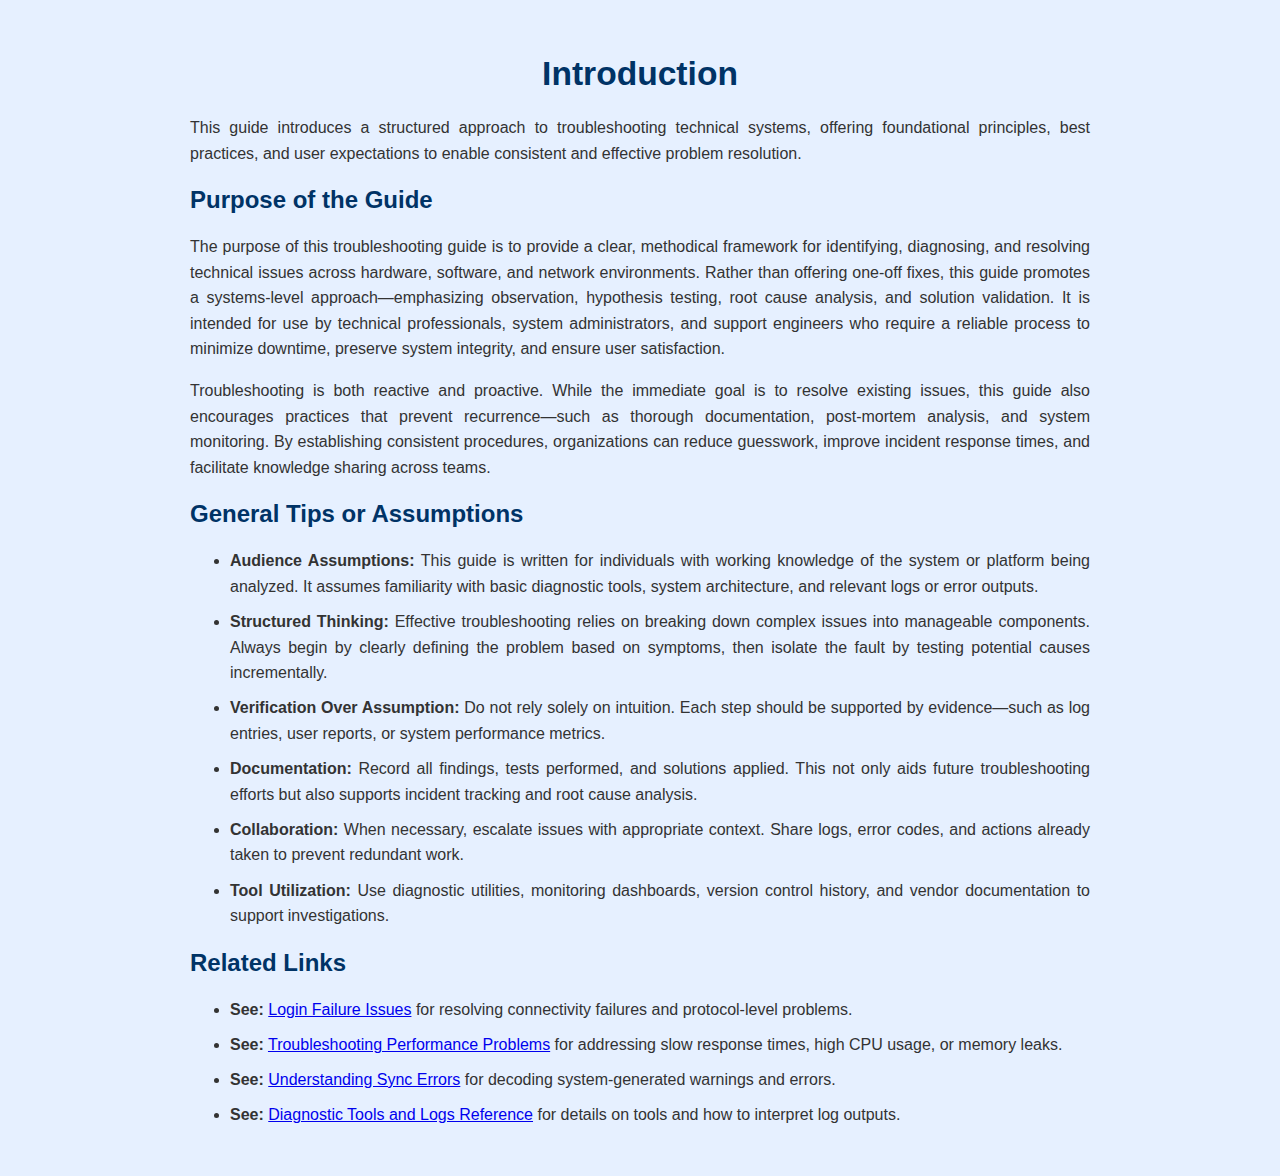
<file: docs/topics/intro_troubleshooting.html>
<!DOCTYPE html
  SYSTEM "about:legacy-compat">
<html lang="en"><head><meta charset="UTF-8"><meta name="copyright" content="(C) Copyright 2025"><meta name="generator" content="DITA-OT"><meta name="description" content="This guide introduces a structured approach to troubleshooting technical systems, offering foundational principles, best practices, and user expectations to enable consistent and effective problem resolution."><title>Introduction</title><link rel="stylesheet" type="text/css" href="../styles/my-style.css"></head><body id="introduction"><main role="main"><article role="article" aria-labelledby="ariaid-title1">

<h1 class="title topictitle1" id="ariaid-title1">Introduction</h1>


<div class="body conbody"><p class="shortdesc">This guide introduces a structured approach to troubleshooting technical systems, offering foundational principles, best practices, and user expectations to enable consistent and effective problem resolution.</p>

<section class="section"><h2 class="title sectiontitle">Purpose of the Guide</h2>

<p class="p">The purpose of this troubleshooting guide is to provide a clear, methodical framework for identifying, diagnosing, and resolving technical issues across hardware, software, and network environments. Rather than offering one-off fixes, this guide promotes a systems-level approach—emphasizing observation, hypothesis testing, root cause analysis, and solution validation. It is intended for use by technical professionals, system administrators, and support engineers who require a reliable process to minimize downtime, preserve system integrity, and ensure user satisfaction.</p>
<p class="p">Troubleshooting is both reactive and proactive. While the immediate goal is to resolve existing issues, this guide also encourages practices that prevent recurrence—such as thorough documentation, post-mortem analysis, and system monitoring. By establishing consistent procedures, organizations can reduce guesswork, improve incident response times, and facilitate knowledge sharing across teams.</p>
</section>

<section class="section"><h2 class="title sectiontitle">General Tips or Assumptions</h2>


<ul class="ul">

<li class="li"><strong class="ph b">Audience Assumptions:</strong> This guide is written for individuals with working knowledge of the system or platform being analyzed. It assumes familiarity with basic diagnostic tools, system architecture, and relevant logs or error outputs.</li>
<li class="li"><strong class="ph b">Structured Thinking:</strong> Effective troubleshooting relies on breaking down complex issues into manageable components. Always begin by clearly defining the problem based on symptoms, then isolate the fault by testing potential causes incrementally.</li>
<li class="li"><strong class="ph b">Verification Over Assumption:</strong> Do not rely solely on intuition. Each step should be supported by evidence—such as log entries, user reports, or system performance metrics.</li>
<li class="li"><strong class="ph b">Documentation:</strong> Record all findings, tests performed, and solutions applied. This not only aids future troubleshooting efforts but also supports incident tracking and root cause analysis.</li>
<li class="li"><strong class="ph b">Collaboration:</strong> When necessary, escalate issues with appropriate context. Share logs, error codes, and actions already taken to prevent redundant work.</li>
<li class="li"><strong class="ph b">Tool Utilization:</strong> Use diagnostic utilities, monitoring dashboards, version control history, and vendor documentation to support investigations.</li>

</ul>
</section>

<section class="section"><h2 class="title sectiontitle">Related Links</h2>


<ul class="ul">

<li class="li"><strong class="ph b">See:</strong> <a class="xref" href="issue_login_failure.html">Login Failure Issues</a> for resolving connectivity failures and protocol-level problems.</li>
<li class="li"><strong class="ph b">See:</strong> <a class="xref" href="issue_slow_performance.html">Troubleshooting Performance Problems</a> for addressing slow response times, high CPU usage, or memory leaks.</li>
<li class="li"><strong class="ph b">See:</strong> <a class="xref" href="issue_sync_errors.html">Understanding Sync Errors</a> for decoding system-generated warnings and errors.</li>
<li class="li"><strong class="ph b">See:</strong> <a class="xref" href="troubleshooting_reference.html" title="This reference guide provides a centralized list of error codes, log file locations, diagnostic tools, and key system definitions to assist in troubleshooting common issues across the application. It is intended to support task-based topics by offering detailed lookups and anchor points for error handling and resolution.">Diagnostic Tools and Logs Reference</a> for details on tools and how to interpret log outputs.</li>

</ul>
</section>

</div>
</article></main></body></html>
</file>
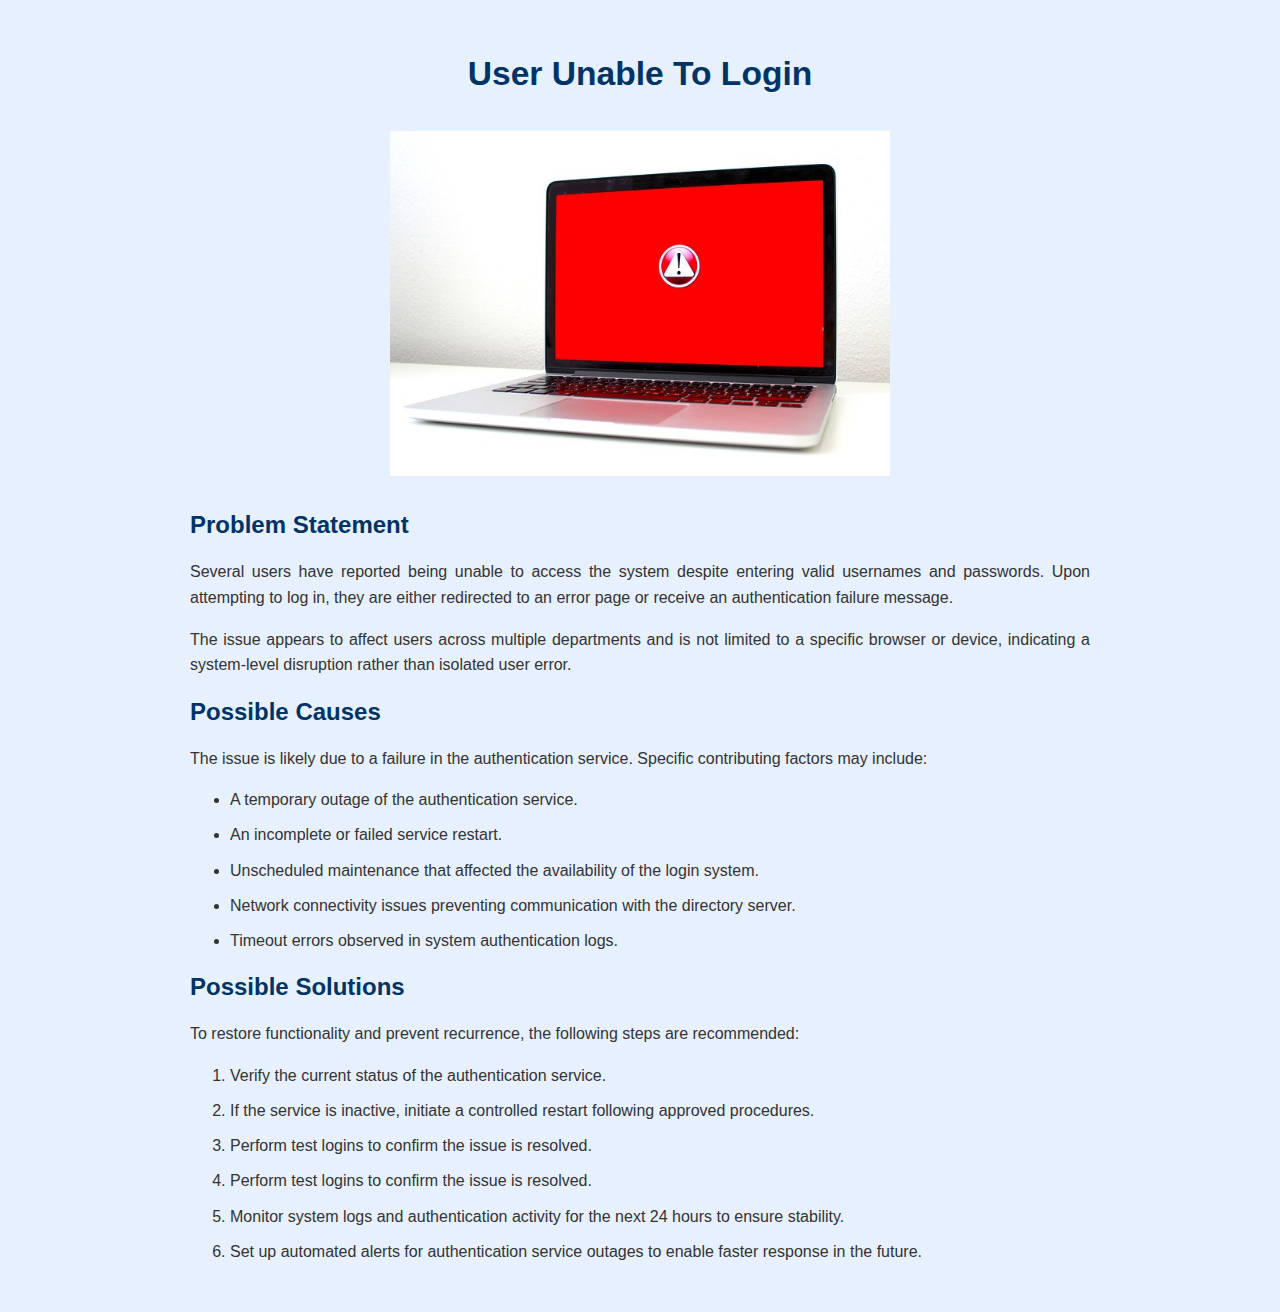
<file: docs/topics/issue_login_failure.html>
<!DOCTYPE html
  SYSTEM "about:legacy-compat">
<html lang="en"><head><meta charset="UTF-8"><meta name="copyright" content="(C) Copyright 2025"><meta name="generator" content="DITA-OT"><title>User Unable To Login</title><link rel="stylesheet" type="text/css" href="../styles/my-style.css"></head><body id="login_failure"><main role="main"><article role="article" aria-labelledby="ariaid-title1">

<h1 class="title topictitle1" id="ariaid-title1">User Unable To Login</h1>

<img class="image" src="../images/login_error.jpg" width="500" height="500" alt="Example image from Pixabay&#34;">

<section class="section problem"><h2 class="title sectiontitle">Problem Statement</h2>

<p class="p">Several users have reported being unable to access the system despite entering valid usernames and passwords. Upon attempting to log in, they are either redirected to an error page or receive an authentication failure message.</p>
<p class="p">The issue appears to affect users across multiple departments and is not limited to a specific browser or device, indicating a system-level disruption rather than isolated user error.</p>
</section>

<section class="section cause"><h2 class="title sectiontitle">Possible Causes</h2>

<p class="p">The issue is likely due to a failure in the authentication service. Specific contributing factors may include:</p>
<ul class="ul">
<li class="li">A temporary outage of the authentication service.</li>
<li class="li">An incomplete or failed service restart.</li>
<li class="li">Unscheduled maintenance that affected the availability of the login system.</li>
<li class="li">Network connectivity issues preventing communication with the directory server.</li>
<li class="li">Timeout errors observed in system authentication logs.</li>
</ul>
</section>

<section class="section remedy"><h2 class="title sectiontitle">Possible Solutions</h2>

<p class="p">To restore functionality and prevent recurrence, the following steps are recommended:</p>
<ol class="ol">
<li class="li">Verify the current status of the authentication service.</li>
<li class="li">If the service is inactive, initiate a controlled restart following approved procedures.</li>
<li class="li">Perform test logins to confirm the issue is resolved.</li>
<li class="li">Perform test logins to confirm the issue is resolved.</li>
<li class="li">Monitor system logs and authentication activity for the next 24 hours to ensure stability.</li>
<li class="li">Set up automated alerts for authentication service outages to enable faster response in the future.</li>
</ol>
</section>

</article></main></body></html>
</file>
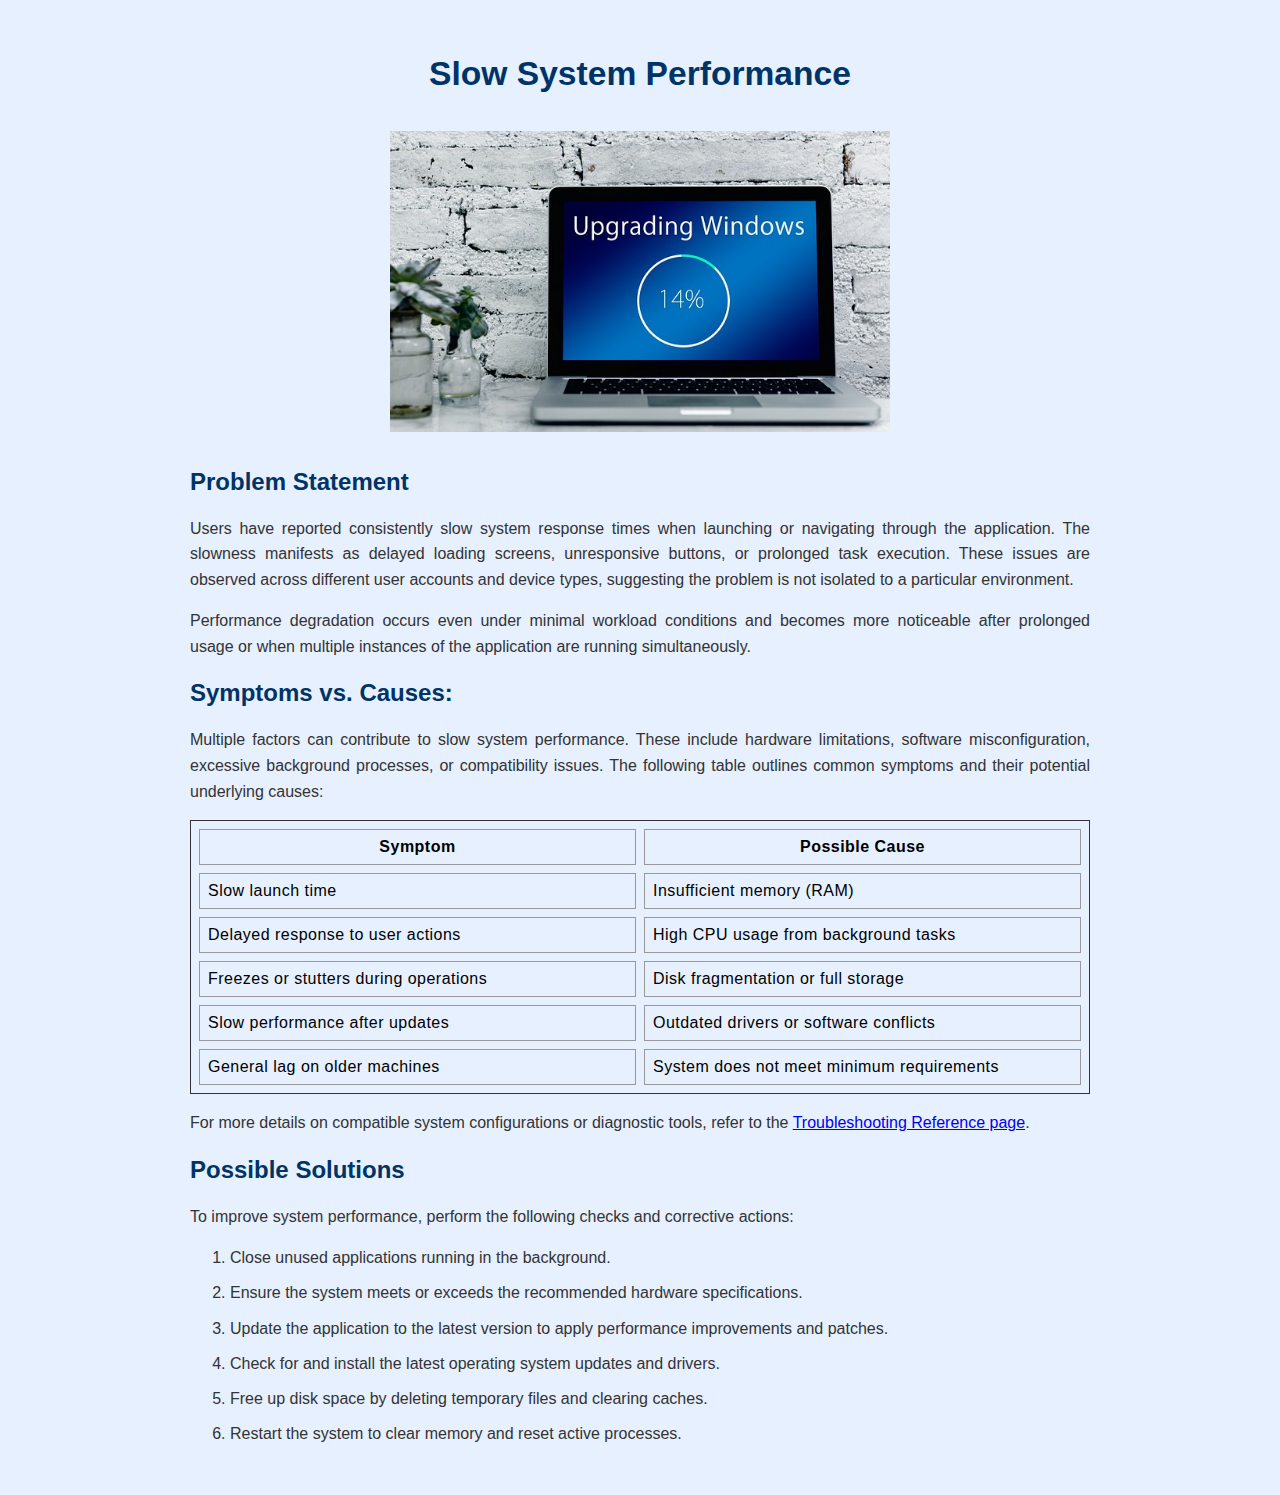
<file: docs/topics/issue_slow_performance.html>
<!DOCTYPE html
  SYSTEM "about:legacy-compat">
<html lang="en"><head><meta charset="UTF-8"><meta name="copyright" content="(C) Copyright 2025"><meta name="generator" content="DITA-OT"><title>Slow System Performance</title><link rel="stylesheet" type="text/css" href="../styles/my-style.css"></head><body id="slow_performance"><main role="main"><article role="article" aria-labelledby="ariaid-title1">

<h1 class="title topictitle1" id="ariaid-title1">Slow System Performance</h1>

<img class="image" src="../images/slow_system.jpg" width="500" height="500" alt="Example image from Pixabay&#34;">

<section class="section problem"><h2 class="title sectiontitle">Problem Statement</h2>


<p class="p">Users have reported consistently slow system response times when launching or navigating through the application. The slowness manifests as delayed loading screens, unresponsive buttons, or prolonged task execution. These issues are observed across different user accounts and device types, suggesting the problem is not isolated to a particular environment.</p>
<p class="p">Performance degradation occurs even under minimal workload conditions and becomes more noticeable after prolonged usage or when multiple instances of the application are running simultaneously.</p>
</section>

<section class="section cause"><h2 class="title sectiontitle">Symptoms vs. Causes:</h2>


<p class="p">Multiple factors can contribute to slow system performance. These include hardware limitations, software misconfiguration, excessive background processes, or compatibility issues. The following table outlines common symptoms and their potential underlying causes:</p>

<table class="table frame-all"><caption></caption><colgroup><col style="width:50%"><col style="width:50%"></colgroup><thead class="thead">
<tr class="row">
<th class="entry colsep-1 rowsep-1" id="slow_performance__entry__1">Symptom</th>
<th class="entry rowsep-1" id="slow_performance__entry__2">Possible Cause</th>
</tr>
</thead><tbody class="tbody">
<tr class="row">
<td class="entry colsep-1 rowsep-1" headers="slow_performance__entry__1">Slow launch time</td>
<td class="entry rowsep-1" headers="slow_performance__entry__2">Insufficient memory (RAM)</td>
</tr>

<tr class="row">
<td class="entry colsep-1 rowsep-1" headers="slow_performance__entry__1">Delayed response to user actions</td>
<td class="entry rowsep-1" headers="slow_performance__entry__2">High CPU usage from background tasks</td>
</tr>

<tr class="row">
<td class="entry colsep-1 rowsep-1" headers="slow_performance__entry__1">Freezes or stutters during operations</td>
<td class="entry rowsep-1" headers="slow_performance__entry__2">Disk fragmentation or full storage</td>
</tr>

<tr class="row">
<td class="entry colsep-1 rowsep-1" headers="slow_performance__entry__1">Slow performance after updates</td>
<td class="entry rowsep-1" headers="slow_performance__entry__2">Outdated drivers or software conflicts</td>
</tr>

<tr class="row">
<td class="entry colsep-1" headers="slow_performance__entry__1">General lag on older machines</td>
<td class="entry" headers="slow_performance__entry__2">System does not meet minimum requirements</td>
</tr>

</tbody></table>

<p class="p">For more details on compatible system configurations or diagnostic tools, refer to the <a class="xref" href="troubleshooting_reference.html" title="This reference guide provides a centralized list of error codes, log file locations, diagnostic tools, and key system definitions to assist in troubleshooting common issues across the application. It is intended to support task-based topics by offering detailed lookups and anchor points for error handling and resolution.">Troubleshooting Reference page</a>.</p>
</section>

<section class="section remedy"><h2 class="title sectiontitle">Possible Solutions</h2>


<p class="p">To improve system performance, perform the following checks and corrective actions:</p>
<ol class="ol">
<li class="li">Close unused applications running in the background.</li>
<li class="li">Ensure the system meets or exceeds the recommended hardware specifications.</li>
<li class="li">Update the application to the latest version to apply performance improvements and patches.</li>
<li class="li">Check for and install the latest operating system updates and drivers.</li>
<li class="li">Free up disk space by deleting temporary files and clearing caches.</li>
<li class="li">Restart the system to clear memory and reset active processes.</li>
</ol>

</section>

</article></main></body></html>
</file>
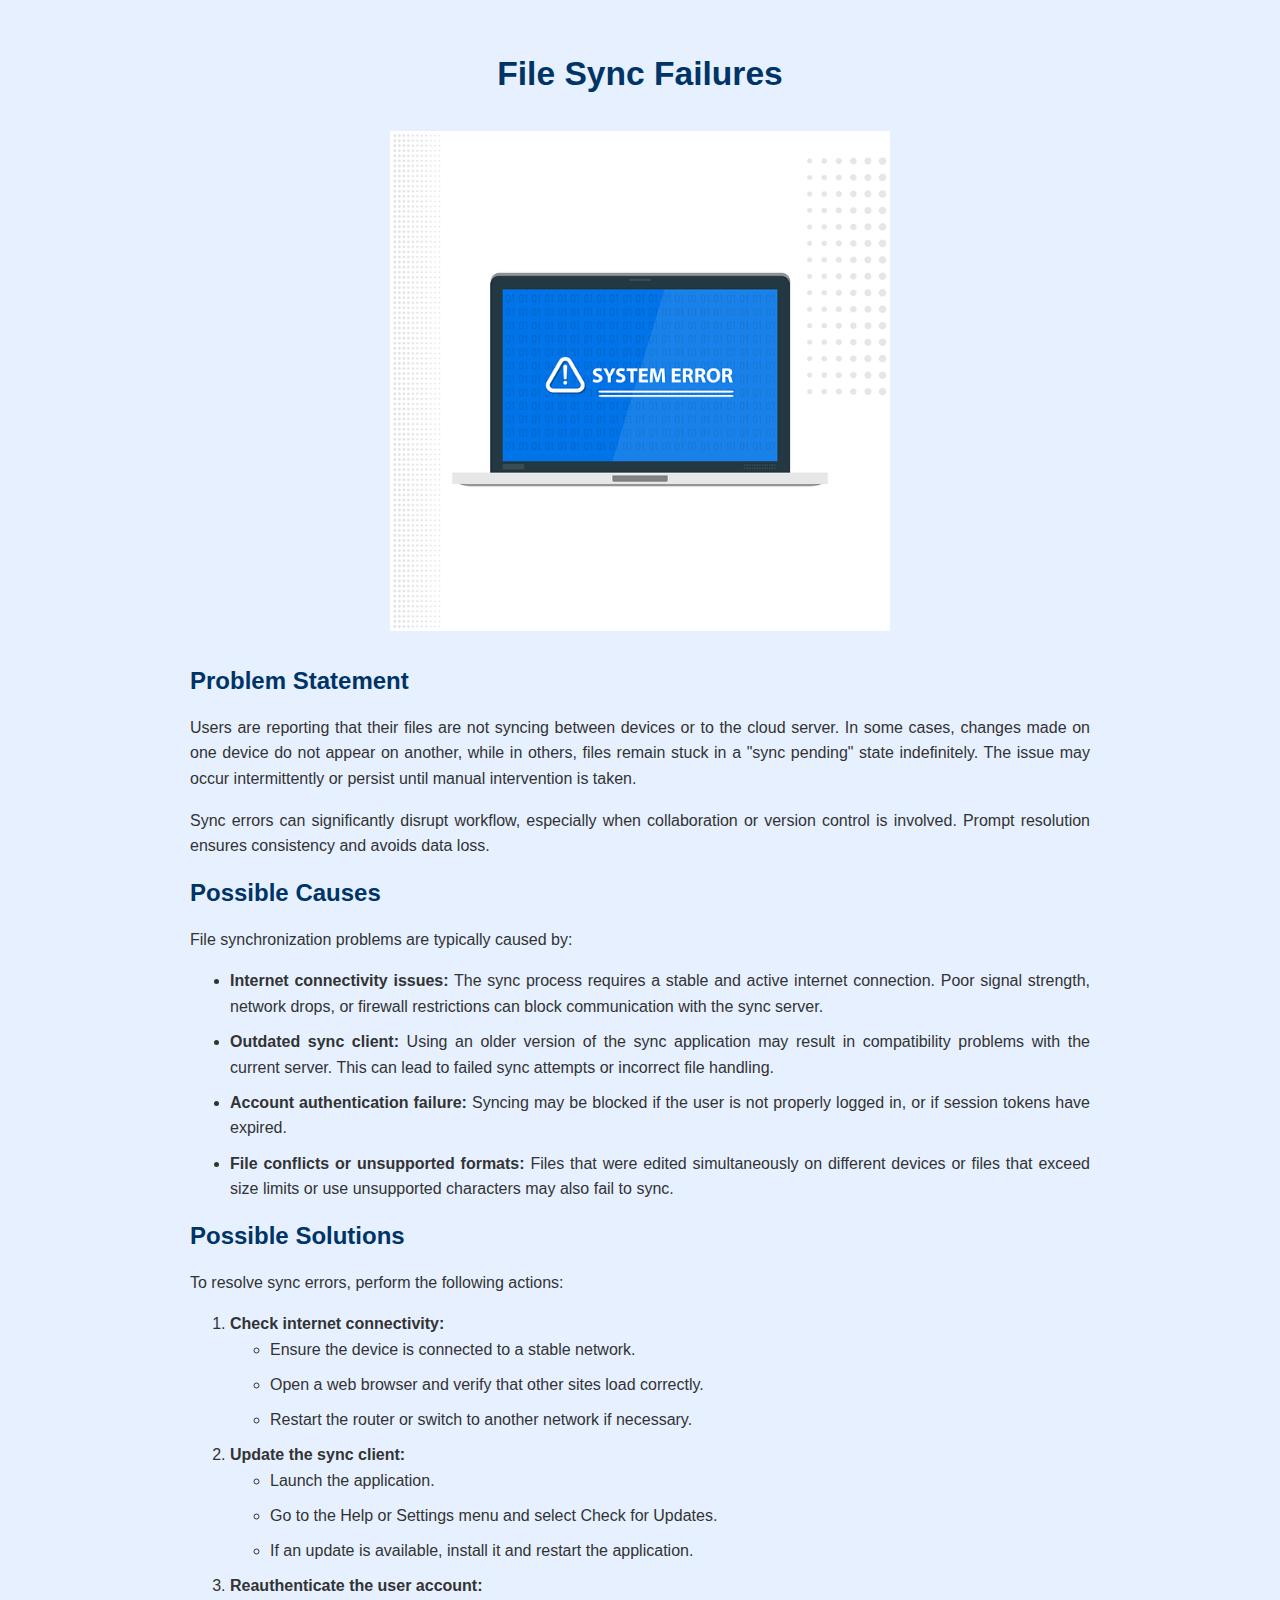
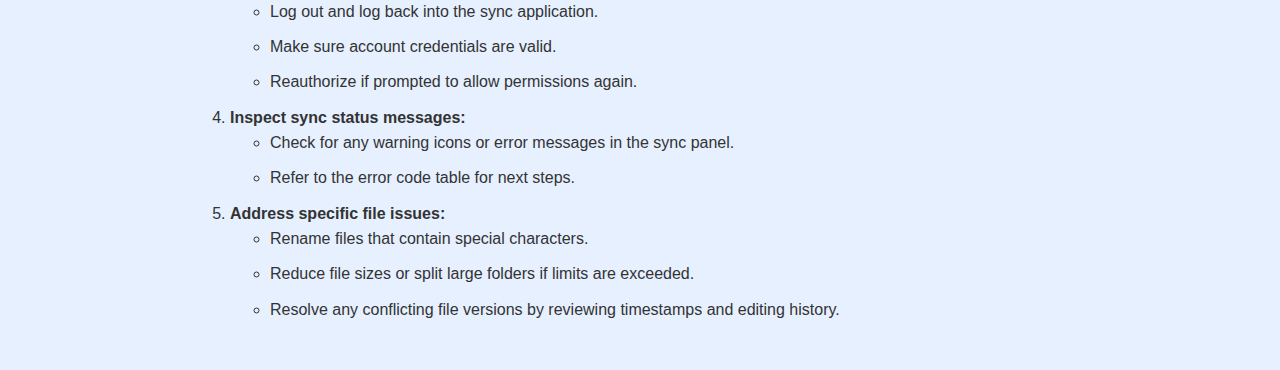
<file: docs/topics/issue_sync_errors.html>
<!DOCTYPE html
  SYSTEM "about:legacy-compat">
<html lang="en"><head><meta charset="UTF-8"><meta name="copyright" content="(C) Copyright 2025"><meta name="generator" content="DITA-OT"><title>File Sync Failures</title><link rel="stylesheet" type="text/css" href="../styles/my-style.css"></head><body id="sync_errors"><main role="main"><article role="article" aria-labelledby="ariaid-title1">

<h1 class="title topictitle1" id="ariaid-title1">File Sync Failures</h1>

<img class="image" src="../images/sync_error.png" width="500" height="500" alt="Example image from Pixabay&#34;">

<section class="section problem"><h2 class="title sectiontitle">Problem Statement</h2>


<p class="p">Users are reporting that their files are not syncing between devices or to the cloud server. In some cases, changes made on one device do not appear on another, while in others, files remain stuck in a "sync pending" state indefinitely. The issue may occur intermittently or persist until manual intervention is taken.</p>
<p class="p">Sync errors can significantly disrupt workflow, especially when collaboration or version control is involved. Prompt resolution ensures consistency and avoids data loss.</p>

</section>

<section class="section cause"><h2 class="title sectiontitle">Possible Causes</h2>


<p class="p">File synchronization problems are typically caused by:</p>

<ul class="ul">
<li class="li"><strong class="ph b">Internet connectivity issues:</strong> The sync process requires a stable and active internet connection. Poor signal strength, network drops, or firewall restrictions can block communication with the sync server.</li>
<li class="li"><strong class="ph b">Outdated sync client:</strong> Using an older version of the sync application may result in compatibility problems with the current server. This can lead to failed sync attempts or incorrect file handling.</li>
<li class="li"><strong class="ph b">Account authentication failure:</strong> Syncing may be blocked if the user is not properly logged in, or if session tokens have expired.</li>
<li class="li"><strong class="ph b">File conflicts or unsupported formats:</strong> Files that were edited simultaneously on different devices or files that exceed size limits or use unsupported characters may also fail to sync.</li>
</ul>
</section>

<section class="section remedy"><h2 class="title sectiontitle">Possible Solutions</h2>


<p class="p">To resolve sync errors, perform the following actions:</p>

<ol class="ol">

<li class="li"><strong class="ph b">Check internet connectivity:</strong>
<ul class="ul">
<li class="li">Ensure the device is connected to a stable network.</li>
<li class="li">Open a web browser and verify that other sites load correctly.</li>
<li class="li">Restart the router or switch to another network if necessary.</li>
</ul>
</li>

<li class="li"><strong class="ph b">Update the sync client:</strong>
<ul class="ul">
<li class="li">Launch the application.</li>
<li class="li">Go to the Help or Settings menu and select Check for Updates.</li>
<li class="li">If an update is available, install it and restart the application.</li>
</ul>
</li>

<li class="li"><strong class="ph b">Reauthenticate the user account:</strong>
<ul class="ul">
<li class="li">Log out and log back into the sync application.</li>
<li class="li">Make sure account credentials are valid.</li>
<li class="li">Reauthorize if prompted to allow permissions again.</li>
</ul>
</li>

<li class="li"><strong class="ph b">Inspect sync status messages:</strong>
<ul class="ul">
<li class="li">Check for any warning icons or error messages in the sync panel.</li>
<li class="li">Refer to the error code table for next steps.</li>
</ul>
</li>

<li class="li"><strong class="ph b">Address specific file issues:</strong>
<ul class="ul">
<li class="li">Rename files that contain special characters.</li>
<li class="li">Reduce file sizes or split large folders if limits are exceeded.</li>
<li class="li">Resolve any conflicting file versions by reviewing timestamps and editing history.</li>
</ul>
</li>

</ol>

</section>

</article></main></body></html>
</file>
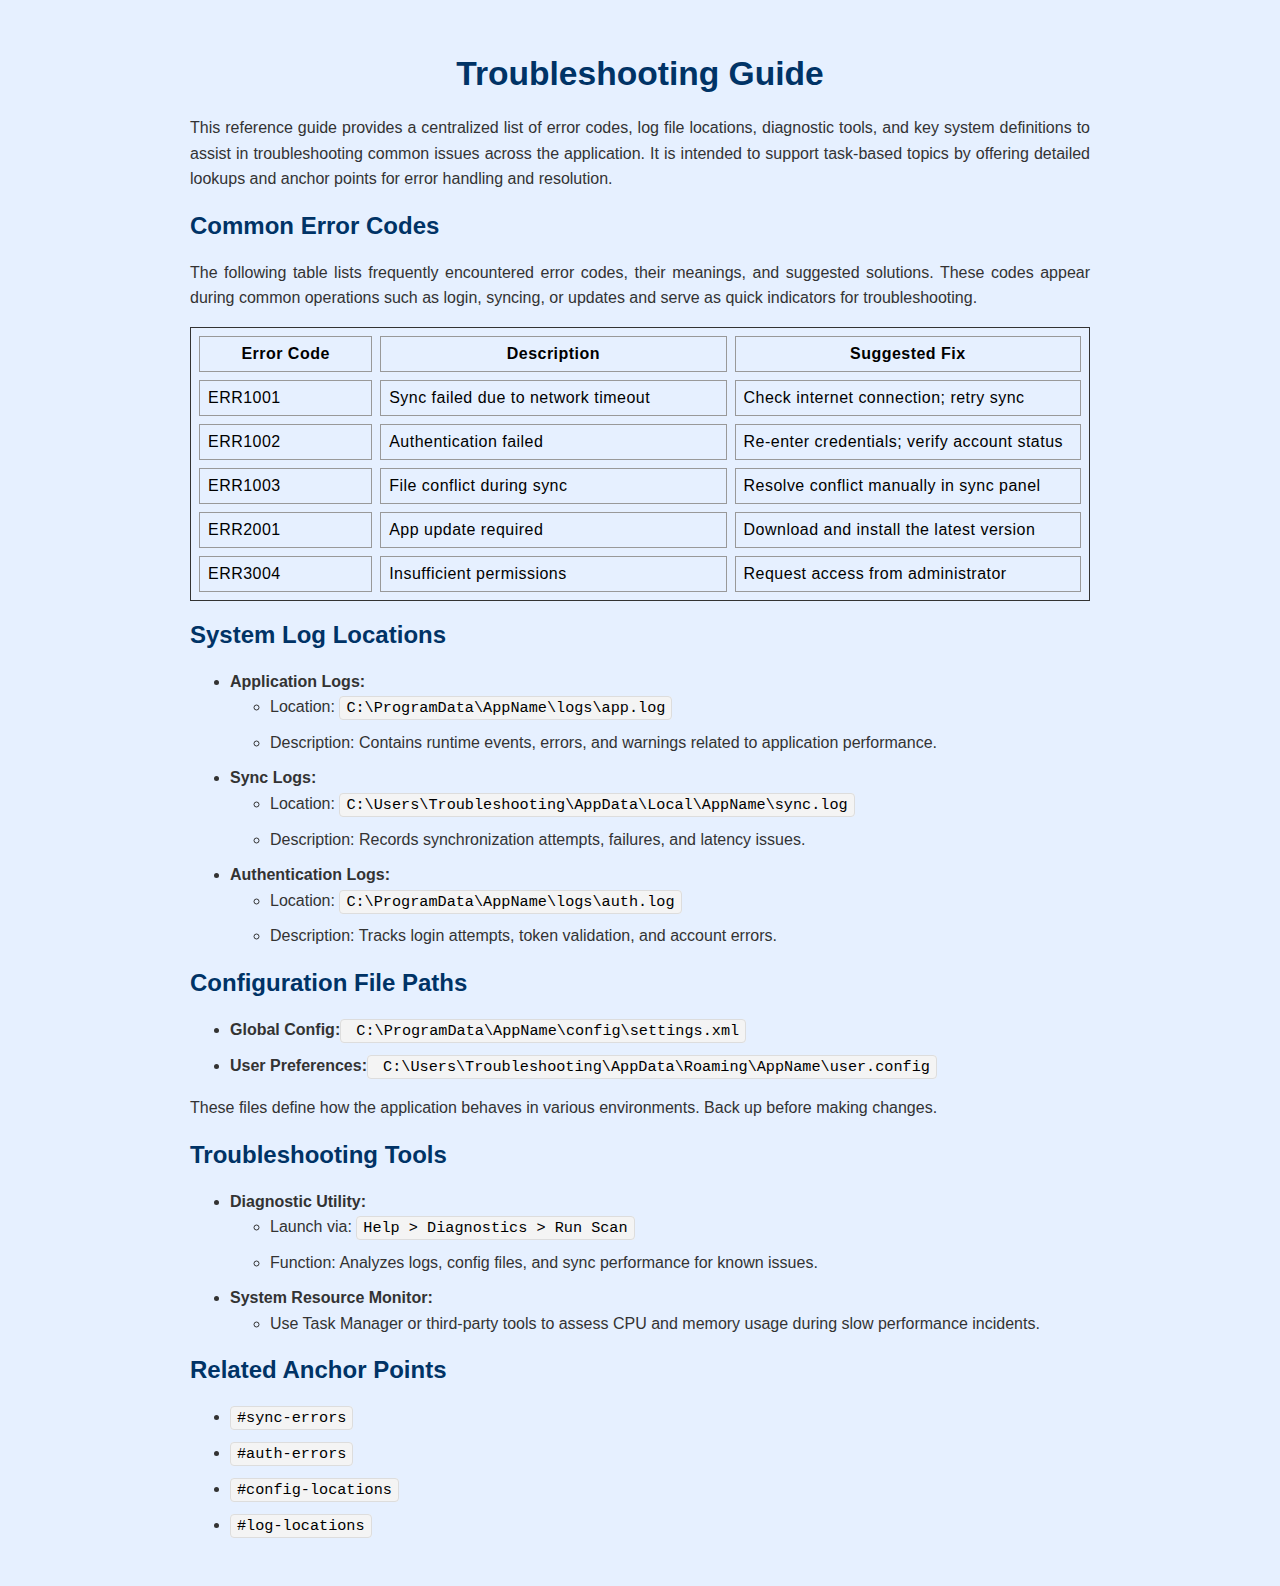
<file: docs/topics/troubleshooting_reference.html>
<!DOCTYPE html
  SYSTEM "about:legacy-compat">
<html lang="en"><head><meta charset="UTF-8"><meta name="copyright" content="(C) Copyright 2025"><meta name="generator" content="DITA-OT"><meta name="description" content="This reference guide provides a centralized list of error codes, log file locations, diagnostic tools, and key system definitions to assist in troubleshooting common issues across the application. It is intended to support task-based topics by offering detailed lookups and anchor points for error handling and resolution."><title>Troubleshooting Guide</title><link rel="stylesheet" type="text/css" href="../styles/my-style.css"></head><body id="trouleshooting_guide"><main role="main"><article role="article" aria-labelledby="ariaid-title1">

<h1 class="title topictitle1" id="ariaid-title1">Troubleshooting Guide</h1>


<div class="body refbody"><p class="shortdesc">This reference guide provides a centralized list of error codes, log file locations, diagnostic tools, and key system definitions to assist in troubleshooting common issues across the application. It is intended to support task-based topics by offering detailed lookups and anchor points for error handling and resolution.</p>

<section class="section"><h2 class="title sectiontitle">Common Error Codes</h2>

<p class="p">The following table lists frequently encountered error codes, their meanings, and suggested solutions. These codes appear during common operations such as login, syncing, or updates and serve as quick indicators for troubleshooting.</p>

<table class="table"><caption></caption><colgroup><col style="width:20%"><col style="width:40%"><col style="width:40%"></colgroup><thead class="thead">
<tr class="row">
<th class="entry colsep-1 rowsep-1" id="trouleshooting_guide__entry__1">Error Code</th>
<th class="entry colsep-1 rowsep-1" id="trouleshooting_guide__entry__2">Description	</th>
<th class="entry rowsep-1" id="trouleshooting_guide__entry__3">Suggested Fix</th>
</tr>
</thead><tbody class="tbody">

<tr class="row">
<td class="entry colsep-1 rowsep-1" headers="trouleshooting_guide__entry__1">ERR1001</td>
<td class="entry colsep-1 rowsep-1" headers="trouleshooting_guide__entry__2">Sync failed due to network timeout</td>
<td class="entry rowsep-1" headers="trouleshooting_guide__entry__3">Check internet connection; retry sync</td>
</tr>

<tr class="row">
<td class="entry colsep-1 rowsep-1" headers="trouleshooting_guide__entry__1">ERR1002</td>
<td class="entry colsep-1 rowsep-1" headers="trouleshooting_guide__entry__2">Authentication failed</td>
<td class="entry rowsep-1" headers="trouleshooting_guide__entry__3">Re-enter credentials; verify account status</td>
</tr>

<tr class="row">
<td class="entry colsep-1 rowsep-1" headers="trouleshooting_guide__entry__1">ERR1003</td>
<td class="entry colsep-1 rowsep-1" headers="trouleshooting_guide__entry__2">File conflict during sync</td>
<td class="entry rowsep-1" headers="trouleshooting_guide__entry__3">Resolve conflict manually in sync panel</td>
</tr>

<tr class="row">
<td class="entry colsep-1 rowsep-1" headers="trouleshooting_guide__entry__1">ERR2001</td>
<td class="entry colsep-1 rowsep-1" headers="trouleshooting_guide__entry__2">App update required</td>
<td class="entry rowsep-1" headers="trouleshooting_guide__entry__3">Download and install the latest version</td>
</tr>

<tr class="row">
<td class="entry colsep-1" headers="trouleshooting_guide__entry__1">ERR3004</td>
<td class="entry colsep-1" headers="trouleshooting_guide__entry__2">Insufficient permissions</td>
<td class="entry" headers="trouleshooting_guide__entry__3">Request access from administrator</td>
</tr>

</tbody></table> 
</section>

<section class="section"><h2 class="title sectiontitle">System Log Locations</h2>


<ul class="ul">

<li class="li"><strong class="ph b">Application Logs:</strong>
<ul class="ul">
<li class="li">Location: <code class="ph codeph">C:\ProgramData\AppName\logs\app.log</code></li>
<li class="li">Description: Contains runtime events, errors, and warnings related to application performance.</li>
</ul>
</li>

<li class="li"><strong class="ph b">Sync Logs:</strong>
<ul class="ul">
<li class="li">Location: <code class="ph codeph">C:\Users\Troubleshooting\AppData\Local\AppName\sync.log</code></li>
<li class="li">Description: Records synchronization attempts, failures, and latency issues.</li>
</ul>
</li>

<li class="li"><strong class="ph b">Authentication Logs:</strong>
<ul class="ul">
<li class="li">Location: <code class="ph codeph">C:\ProgramData\AppName\logs\auth.log</code></li>
<li class="li">Description: Tracks login attempts, token validation, and account errors.</li>
</ul>
</li>

</ul>
</section>

<section class="section"><h2 class="title sectiontitle">Configuration File Paths</h2>


<ul class="ul">
<li class="li"><strong class="ph b">Global Config:</strong><code class="ph codeph"> C:\ProgramData\AppName\config\settings.xml</code></li>
<li class="li"><strong class="ph b">User Preferences:</strong><code class="ph codeph"> C:\Users\Troubleshooting\AppData\Roaming\AppName\user.config</code></li>
</ul>

<p class="p">These files define how the application behaves in various environments. Back up before making changes.</p>
</section>

<section class="section"><h2 class="title sectiontitle">Troubleshooting Tools</h2>


<ul class="ul">

<li class="li"><strong class="ph b">Diagnostic Utility:</strong>
<ul class="ul">
<li class="li">Launch via: <code class="ph codeph">Help &gt; Diagnostics &gt; Run Scan</code></li>
<li class="li">Function: Analyzes logs, config files, and sync performance for known issues.</li>
</ul>
</li>

<li class="li"><strong class="ph b">System Resource Monitor:</strong>
<ul class="ul">
<li class="li">Use Task Manager or third-party tools to assess CPU and memory usage during slow performance incidents.</li>
</ul>
</li>
</ul>
</section>

<section class="section"><h2 class="title sectiontitle">Related Anchor Points</h2>


<ul class="ul">
<li class="li"><code class="ph codeph">#sync-errors</code></li>
<li class="li"><code class="ph codeph">#auth-errors</code></li>
<li class="li"><code class="ph codeph">#config-locations</code></li>
<li class="li"><code class="ph codeph">#log-locations</code></li>
</ul>
</section>

</div>
</article></main></body></html>
</file>
<file: docs/styles/my-style.css>
body {
  background-color: rgb(230, 240, 255);
  margin: 0 auto;
  padding: 2rem;
  max-width: 900px;
  text-align: justify;
  font-family: Arial, sans-serif;
}

h1.title {
  font-size: 2.1em;
  text-align: center;
  color: #003366;
}

img {
 display: block;
  margin-left: auto;
  margin-right: auto;
  max-width: 100%;
  height: auto;
  padding: 1rem 0;
}

h2.title,
h3.title,
h4.title {
  font-size: 1.5em;
  text-align: left;
  color: #003366;
}

.shortdesc {
  line-height: 1.6;
  font-size: 16px;
  color: #333;
  text-align: justify;
}

.p {
  line-height: 1.6;
  font-size: 16px;
  color: #333;
  text-align: justify;
}

.ul {
  line-height: 1.6;
  font-size: 16px;
  color: #333;
  text-align: justify;
  margin-left: 1.5em;
  padding-left: 1em;
}

.li {
  line-height: 1.6;
  font-size: 16px;
  color: #333;
  text-align: justify;
  margin-bottom: 0.6em;
}

table {
  width: 100%;
  border-collapse: separate;
  border-spacing: 0.5rem;
  border: 1px solid #333;
}

td {
  border: 1px solid #999;
  padding: 0.5rem;
  letter-spacing: 0.03rem;
  text-align: left;
}

th {
  border: 1px solid #999;
  padding: 0.5rem;
  letter-spacing: 0.03rem;
  text-align: center;
}

code {
  background-color: #f4f4f4; 
  color: #000000;            
  padding: 2px 6px;
  border: 1px solid #ddd;
  border-radius: 4px;
  font-family: Consolas, Monaco, 'Courier New', monospace;
  font-size: 0.95em;
}
</file>
